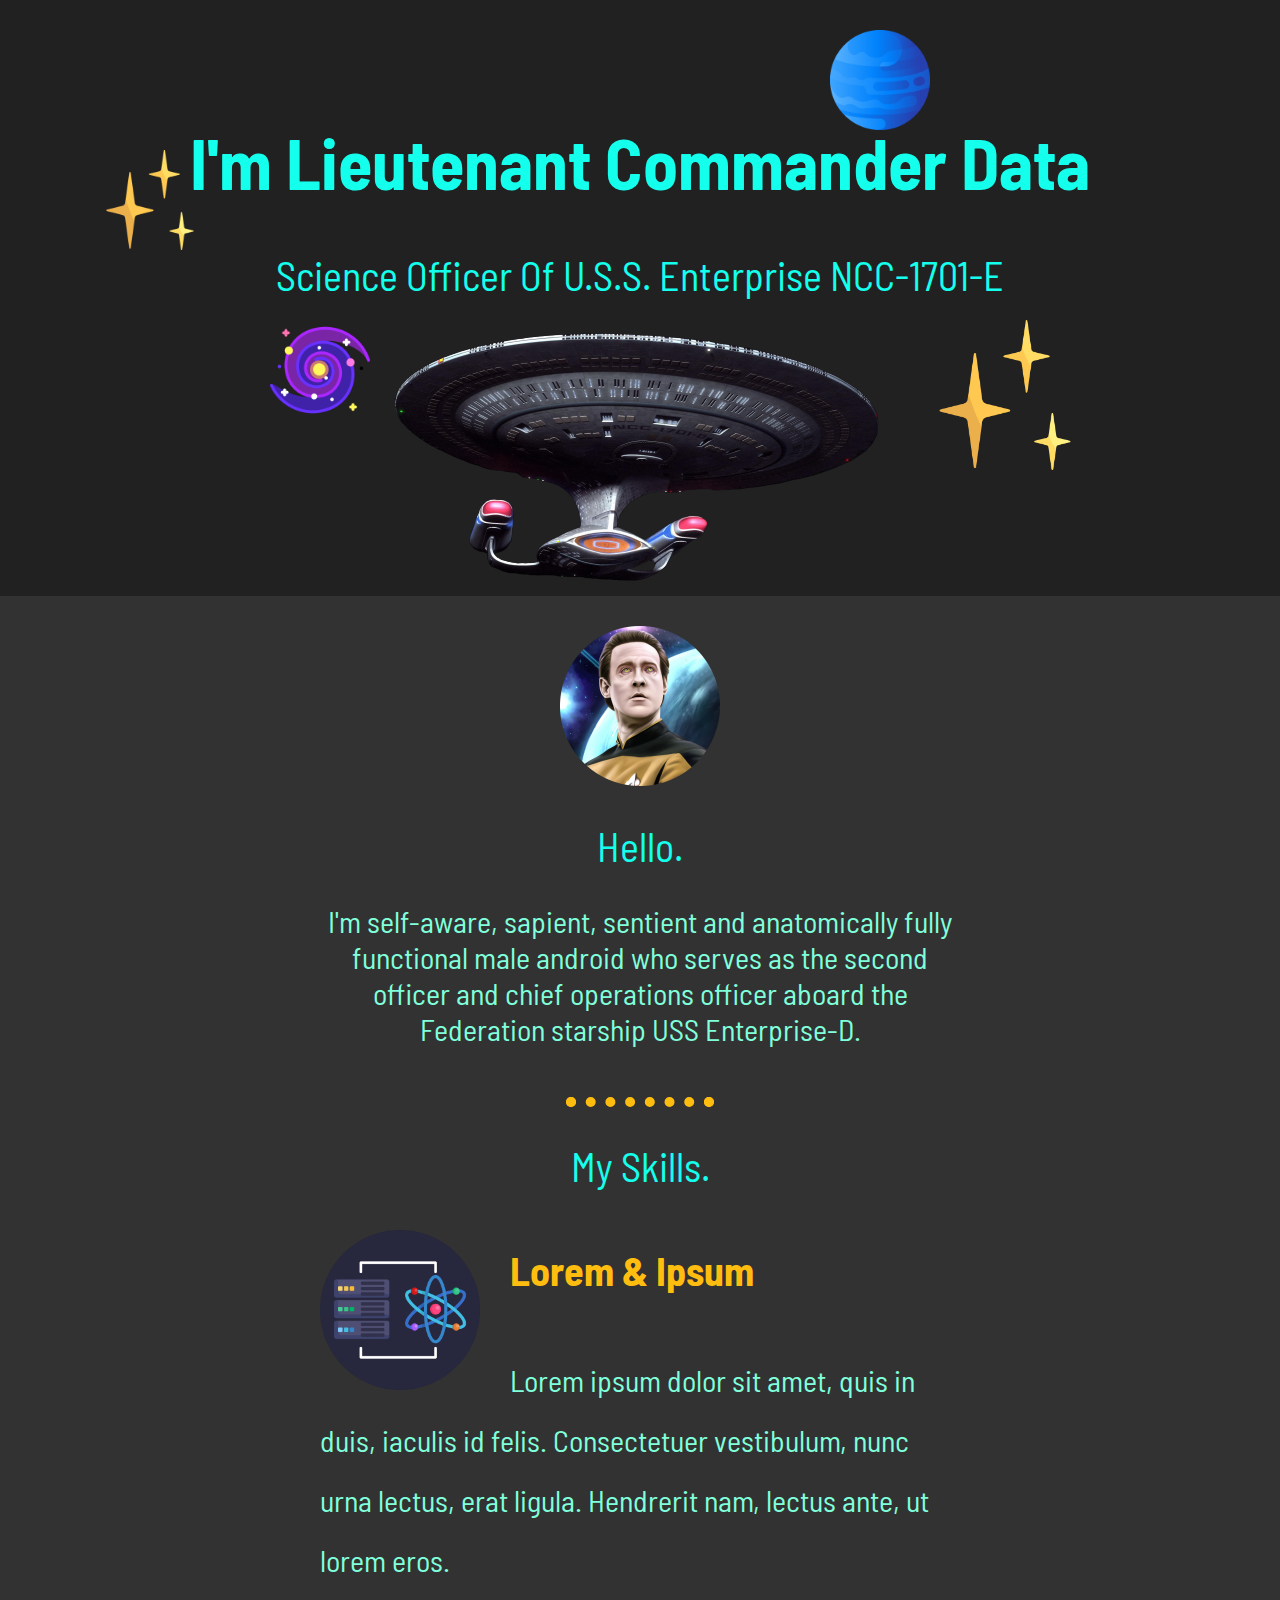
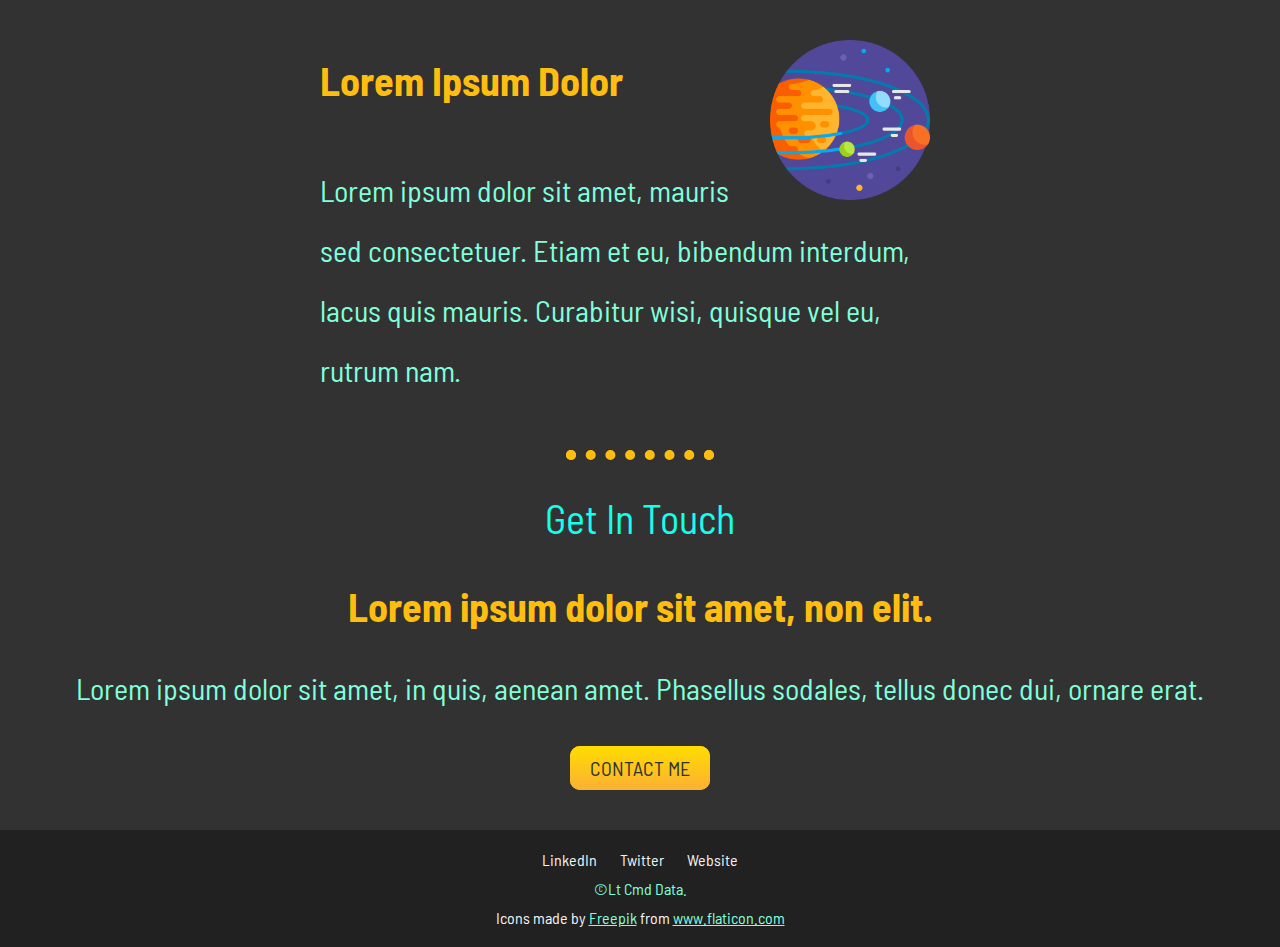
<file: index.html>
<!DOCTYPE html>
<html lang="en" dir="ltr">

<head>
  <meta charset="utf-8">
  <title>Lt Commander Data</title>
  <link rel="stylesheet" href="css/style.css">
  <link rel="icon" href="images/icons/favicon.ico">
  <link rel="preconnect" href="https://fonts.googleapis.com">
  <link rel="preconnect" href="https://fonts.gstatic.com" crossorigin>
  <link href="https://fonts.googleapis.com/css2?family=Barlow+Semi+Condensed&display=swap" rel="stylesheet">

</head>

<body>
  <div class="top-container">
    <h1>I'm Lieutenant Commander Data </h1>
    <h2>Science Officer Of U.S.S. Enterprise NCC-1701-E</h2>
    <img class="neptune" src="images/neptune.png" alt="neptune-img">
    <img src="images/uss-enterprise-ncc-1701-d.png" alt="uss-enterprise-ncc-1701-d">
    <img class="galaxy-1" src="images/galaxy-1.png" alt="galaxy-1">
    <img class="stars-1-top " src="images/stars-1.png" alt="stars-1-top">
    <img class="stars-2-top" src="images/stars-1.png" alt="stars-2-top">


  </div>

  <div class="middle-container">
    <div class="profile">
      <img class="profile-picture" src="images/data-profile-picture.png" alt="profile-picture">
      <h2>Hello.</h2>
      <p>I'm self-aware, sapient, sentient and anatomically fully functional male android who serves as the second officer and chief operations officer aboard the Federation starship USS Enterprise-D.</p>
    </div>
    <hr>
    <div class="skills">
      <h2>My Skills.</h2>
      <div class="skill-row">
        <img class="skill-picture" src="images/data-science.png" alt="skills-picture">
        <h3>Lorem & Ipsum</h3>
        <p>Lorem ipsum dolor sit amet, quis in duis, iaculis id felis. Consectetuer vestibulum, nunc urna lectus, erat ligula. Hendrerit nam, lectus ante, ut lorem eros.</p>
      </div>
      <div class="skill-row">
        <img class="galaxy-skill" src="images/galaxy.png" alt="galaxy-picture">
        <h3>Lorem Ipsum Dolor</h3>
        <p>Lorem ipsum dolor sit amet, mauris sed consectetuer. Etiam et eu, bibendum interdum, lacus quis mauris. Curabitur wisi, quisque vel eu, rutrum nam.</p>
      </div>
    </div>
    <hr>
    <div class="contact-me">
      <h2>Get In Touch</h2>
      <h3>Lorem ipsum dolor sit amet, non elit.</h3>
      <p>Lorem ipsum dolor sit amet, in quis, aenean amet. Phasellus sodales, tellus donec dui, ornare erat.</p>
      <a class="btn" href="mailto:name@email.com">CONTACT ME</a>

    </div>


    <div class="bottom-container">
      <a class="footer-link" href="https://www.linkedin.com/">LinkedIn</a>
      <a class="footer-link" href="https://twitter.com/">Twitter</a>
      <a class="footer-link" href="https://lowfivebrewing.com/">Website</a>
      <p class="credits">©Lt Cmd Data.</p>
      <div class="free-icons">Icons made by <a class="free-icons-link" href="https://www.freepik.com" title="Freepik">Freepik</a> from <a class="free-icons-link "href="https://www.flaticon.com/" title="Flaticon">www.flaticon.com</a></div>
    </div>

</body>

</html>
</file>
<file: css/style.css>
/* https://colorhunt.co/palette/2121213232320d737714ffec  color pallet*/
body {
  margin: 0;
  text-align: center;
  font-family: 'Barlow Semi Condensed', sans-serif;
}

.top-container {
  background-color: #212121;
  position: relative;
}

h1 {
  font-size: 4.375rem;
  color: #14FFEC;
  margin-top: 0;
  padding-top: 120px;
}

h2 {
  font-size: 2.5rem;
  color: #14FFEC;
  font-weight: normal;
}

h3 {
  color: #FFBE0F;
  font-size: 40px;
}

hr {
  border-style: dotted;
  height: 1px;
  width: 10%;
  border-bottom: 0;
  border-width: 10px;
  color: #FFBE0F;
  margin-top: 0;
}

p {
  margin-top: 0;
  margin-bottom: 0;
  font-size: 1.875rem;
  color: #80FFDB;
}

.profile {
  width: 50%;
  margin: 0 auto 50px auto;
}



.neptune {
  position: absolute;
  top: 30px;
  right: 350px;
  width: 100px;
}

.galaxy-1 {
  position: absolute;
  left: 270px;
  top: 320px;
  width: 100px;
}

.stars-1-top {
  position: absolute;
  left: 100px;
  top: 150px;
  width: 100px;
}

.stars-2-top {
  position: absolute;
  right: 200px;
  top: 320px;
  width: 150px;
}

.skills {
  margin-top: 10px;
}

.middle-container {
  background-color: #323232;
  padding-bottom: 100px;
}

.profile-picture {
  width: 25%;
  margin-top: 30px;
}

.skill-picture {
  float: left;
  width: 25%;
  margin-right: 30px;
}

.galaxy-skill {
  float: right;
  width: 25%;
  margin-right: 30px;
}

.skill-row {
  width: 50%;
  text-align: left;
  margin: 10px auto 50px auto;
  line-height: 2;
}

.bottom-container {
  background-color: #212121;
  padding: 20px 0 20px;
  position: relative;
  top: 100px;
}

.btn {
  background: #eefa4b;
  background-image: -webkit-linear-gradient(top, #eefa4b, #ebd700);
  background-image: -moz-linear-gradient(top, #eefa4b, #ebd700);
  background-image: -ms-linear-gradient(top, #eefa4b, #ebd700);
  background-image: -o-linear-gradient(top, #eefa4b, #ebd700);
  background-image: linear-gradient(to bottom, #eefa4b, #ebd700);
  -webkit-border-radius: 10;
  -moz-border-radius: 10;
  border-radius: 10px;
  font-family: Arial;
  color: #ffffff;
  font-size: 1.25rem;
  padding: 10px 20px 10px 20px;
  text-decoration: none;
}

.btn {
  background: #ffdd00;
  background-image: -webkit-linear-gradient(top, #ffdd00, #fbb034);
  background-image: -moz-linear-gradient(top, #ffdd00, #fbb034);
  background-image: -ms-linear-gradient(top, #ffdd00, #fbb034);
  background-image: -o-linear-gradient(top, #ffdd00, #fbb034);
  background-image: linear-gradient(to bottom, #ffdd00, #fbb034);
  -webkit-border-radius: 10;
  -moz-border-radius: 10;
  border-radius: 10px;
  font-family: 'Barlow Semi Condensed', sans-serif;
  color: #323232;
  font-size: 1.25rem;
  padding: 10px 20px 10px 20px;
  text-decoration: none;
  position: relative;
  top: 50px;
}

.btn:hover {
  background: #f5d020;
  background-image: -webkit-linear-gradient(top, #f5d020, #f53803);
  background-image: -moz-linear-gradient(top, #f5d020, #f53803);
  background-image: -ms-linear-gradient(top, #f5d020, #f53803);
  background-image: -o-linear-gradient(top, #f5d020, #f53803);
  background-image: linear-gradient(to bottom, #f5d020, #f53803);
  text-decoration: none;
  color: #252525;
}

.footer-link {
  text-decoration: none;
  padding: 10px;
  color: #F3F3F3;
  font-family: 'Barlow Semi Condensed', sans-serif;
}

a:hover {
  color: #14FFEC;
  ;
}

.credits {
  font-size: 1rem;
  padding: 10px;
}

.free-icons {
  color: #F3F3F3;
}

.free-icons-link {
  color: #80FFDB
}

.free-icons-link:hover {
  color: #ffdd00;
}
</file>
